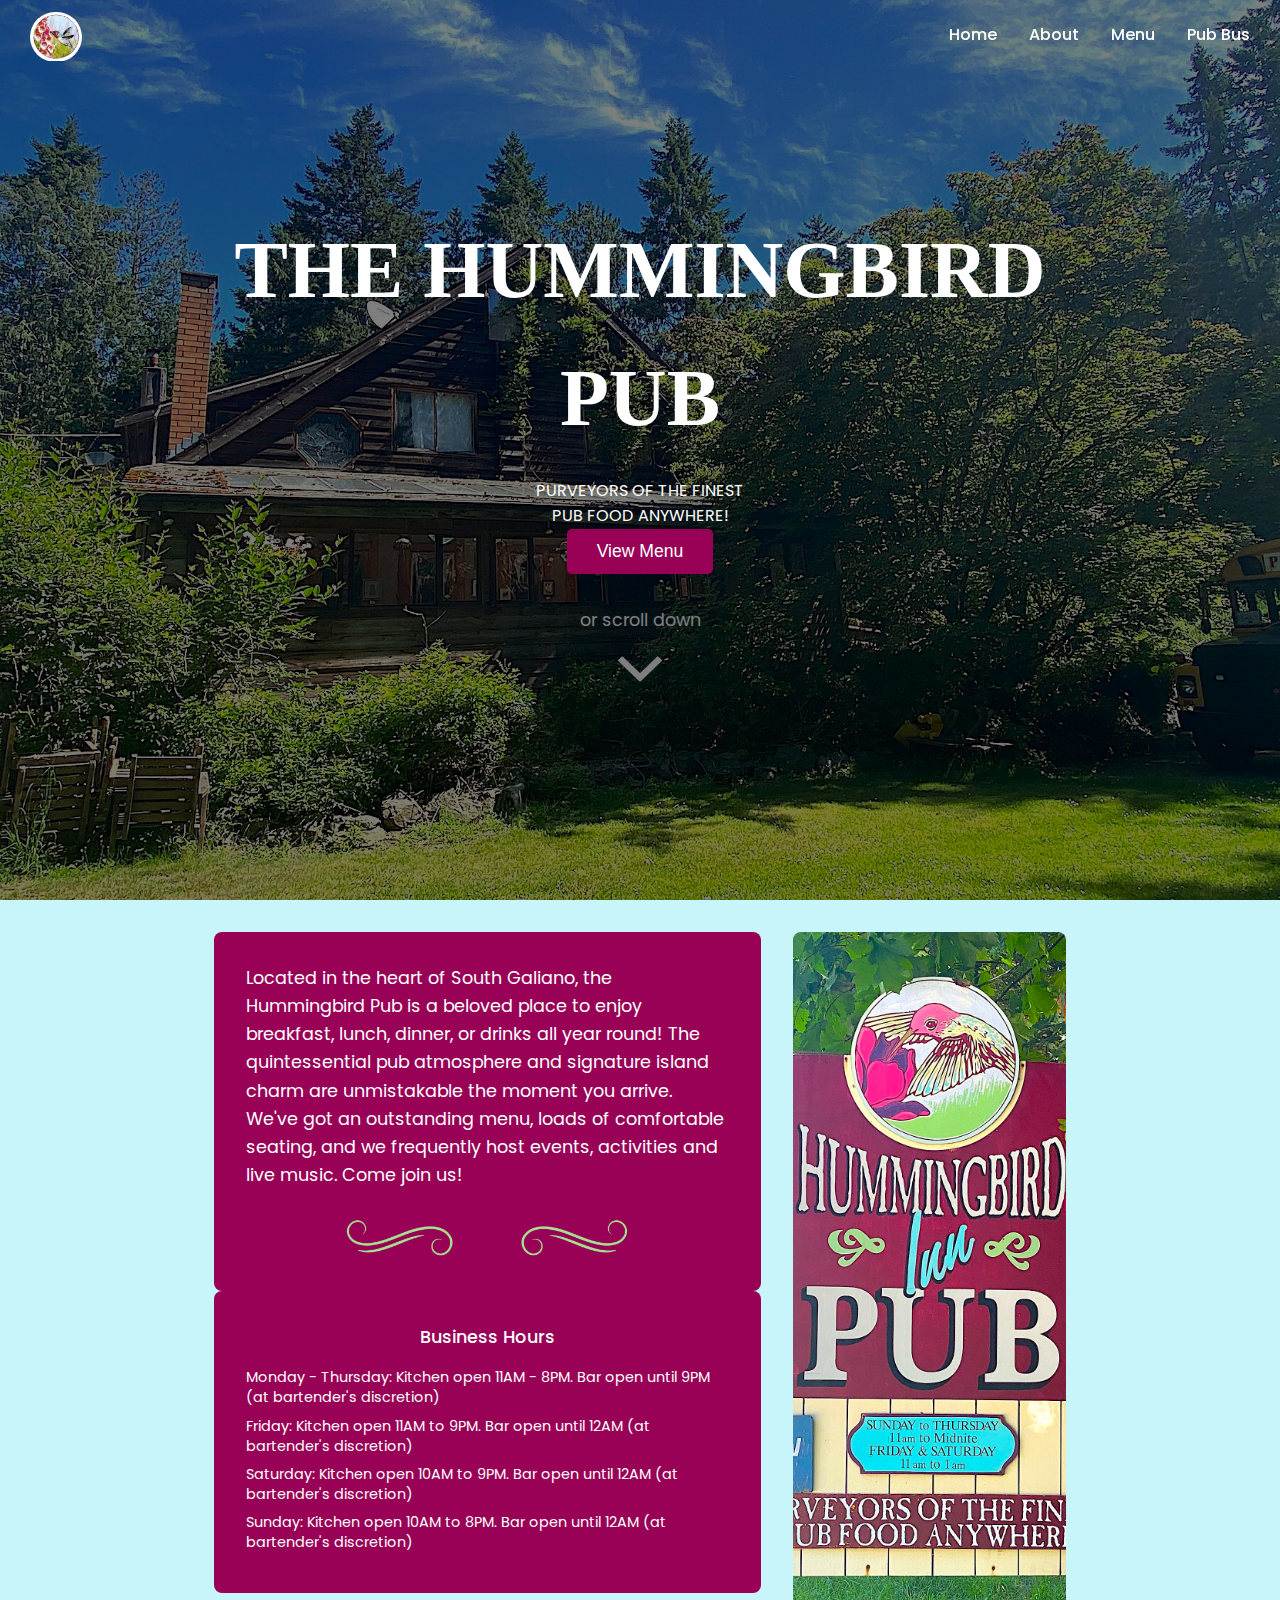
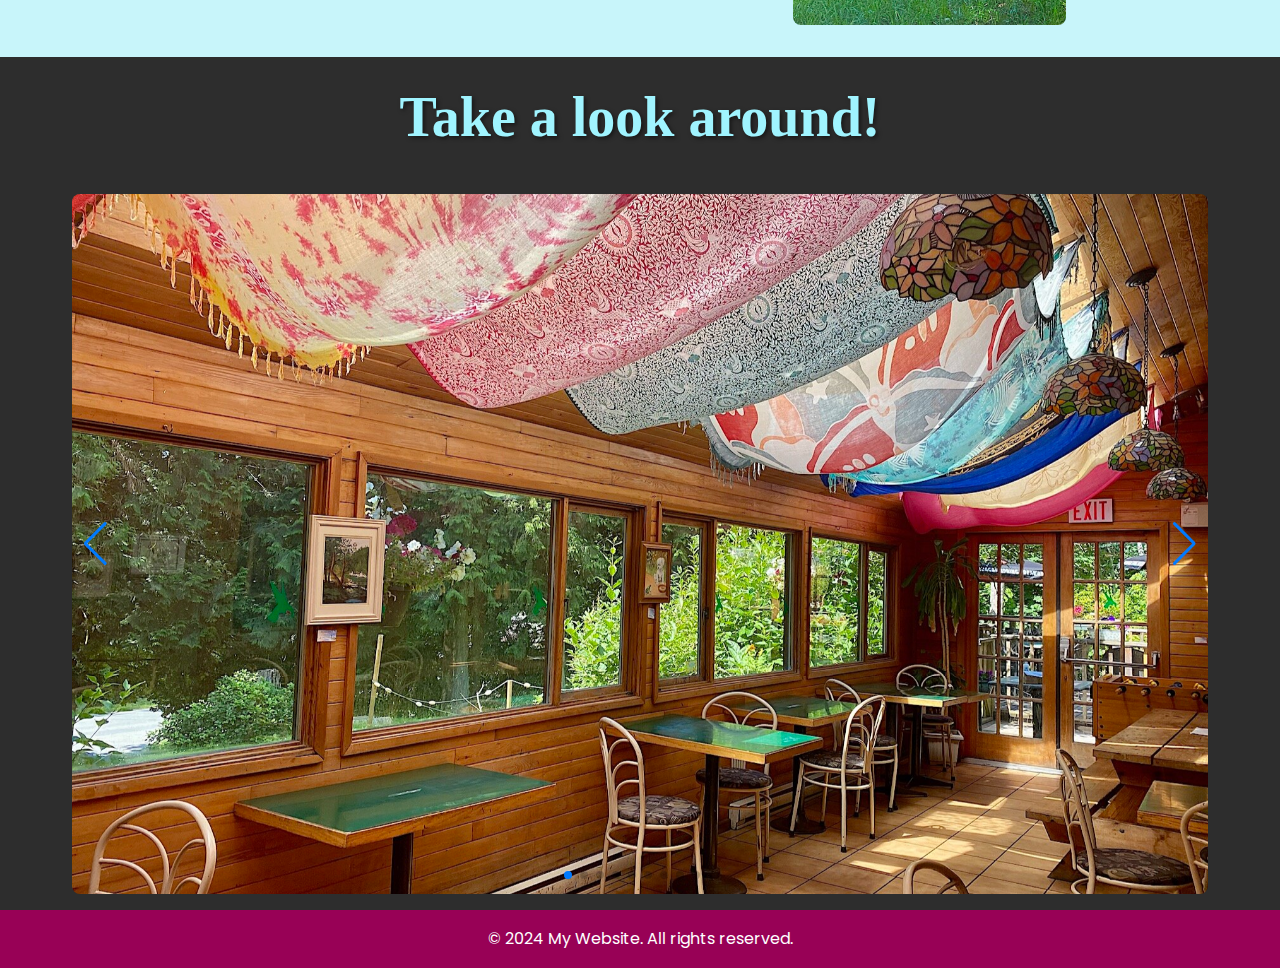
<file: index.html>
<!DOCTYPE html>
<html lang="en">
<head>
    <meta charset="UTF-8">
    <meta name="viewport" content="width=device-width, initial-scale=1.0">
    <meta name="description" content="Your website description">
    <title>My Website</title>
    <link rel="stylesheet" href="styles.css">
    <link rel="preconnect" href="https://fonts.googleapis.com">
    <link rel="preconnect" href="https://fonts.gstatic.com" crossorigin>
    <link href="https://fonts.googleapis.com/css2?family=Alegreya:ital,wght@0,400..900;1,400..900&family=Bangers&family=Bebas+Neue&family=Nunito+Sans:ital,opsz,wght@0,6..12,200..1000;1,6..12,200..1000&family=Poppins:ital,wght@0,100;0,200;0,300;0,400;0,500;0,600;0,700;0,800;0,900;1,100;1,200;1,300;1,400;1,500;1,600;1,700;1,800;1,900&family=Roboto:ital,wght@0,100..900;1,100..900&display=swap" rel="stylesheet">
    <link rel="stylesheet" href="https://cdn.jsdelivr.net/npm/swiper@11/swiper-bundle.min.css" />
</head>
<body>
    <nav class="navbar">
        <div class="nav-container">
            <div class="logo">
                <img src="img/logo.jpg" alt="Hummingbird Pub Logo" class="logo-img">
            </div>
            <ul class="nav-links">
                <li><a href="#home">Home</a></li>
                <li><a href="#about">About</a></li>
                <li><a href="#menu">Menu</a></li>
                <li><a href="#pub-bus">Pub Bus</a></li>
            </ul>
        </div>
    </nav>

    <header class="hero">
        <div class="hero-content">
            <h1>THE HUMMINGBIRD PUB</h1>
            <p>PURVEYORS OF THE FINEST <br> PUB FOOD ANYWHERE!</p>
            <button class="cta-button">View Menu</button>
        </div>
        <div class="scroll-indicator">
            <p>or scroll down</p>
            <img src="img/noun-chevron-down-344375-FFFFFF.png" alt="Scroll down" class="chevron-down">
        </div>
    </header>

    <main>
        <section class="about-section">
            <div class="about-content-wrapper">
                <div class="about-left-column">
                    <div class="about-text-container">
                        <p>Located in the heart of South Galiano, the Hummingbird Pub is a beloved place to enjoy breakfast, lunch, dinner, or drinks all year round! The quintessential pub atmosphere and signature island charm are unmistakable the moment you arrive. We've got an outstanding menu, loads of comfortable seating, and we frequently host events, activities and live music. Come join us!</p>
                        <div class="fleurons">
                            <img src="img/fleuron_left.png" alt="Decorative fleuron left" class="fleuron-left">
                            <img src="img/fleuron_left.png" alt="Decorative fleuron right" class="fleuron-right">
                        </div>
                    </div>
                    <div class="hours-container">
                        <p class="hours">Business Hours</p>
                        <p>Monday - Thursday: Kitchen open 11AM - 8PM. Bar open until 9PM (at bartender's discretion)</p>
                        <p>Friday: Kitchen open 11AM to 9PM. Bar open until 12AM (at bartender's discretion)</p>
                        <p>Saturday: Kitchen open 10AM to 9PM. Bar open until 12AM (at bartender's discretion)</p>
                        <p>Sunday: Kitchen open 10AM to 8PM. Bar open until 12AM (at bartender's discretion)</p>
                    </div>
                </div>
                <div class="about-right-column">
                    <img src="img/keefer_imgs/pub_sign.jpeg" alt="Hummingbird Pub Sign" class="pub-sign">
                </div>
            </div>
        </section>
        <section class="gallery-section">
            <div class="gallery-container">
                <h2>Take a look around!</h2>
                <div class="swiper">
                    <div class="swiper-wrapper">
                        <!-- Slides will go here -->
                        <div class="swiper-slide">
                            <img src="img/keefer_imgs/sun_room.jpeg" alt="sun room">
                        </div>
                        <div class="swiper-slide">
                            <img src="img/keefer_imgs/back_deck_two.jpg" alt="Back deck">
                        </div>
                        <div class="swiper-slide">
                            <img src="img/keefer_imgs/back_deck.jpeg" alt="Back deck">
                        </div>
                        <div class="swiper-slide">
                            <img src="img/keefer_imgs/exterior_and_parking_lot.jpeg" alt="front view">
                        </div>
                        <div class="swiper-slide">
                            <img src="img/keefer_imgs/fireplace.jpeg" alt="fireplace">
                        </div>
                        <div class="swiper-slide">
                            <img src="img/keefer_imgs/pool_room.jpeg" alt="pool room">
                        </div>
                        <div class="swiper-slide">
                            <img src="img/keefer_imgs/fireplace.jpeg" alt="fireplace">
                        </div>
                        <div class="swiper-slide">
                            <img src="img/keefer_imgs/sign.jpeg" alt="sign">
                        </div>
                        <div class="swiper-slide">
                            <img src="img/keefer_imgs/hummingbird_painting.jpeg" alt="hummingbird painting">
                        </div>
                        <div class="swiper-slide">
                            <img src="img/keefer_imgs/sunken_dining_room.jpg" alt="sunken dining room">
                        </div>
                        <!-- Add more slides as needed -->
                    </div>
                    <!-- Add navigation buttons -->
                    <div class="swiper-button-next"></div>
                    <div class="swiper-button-prev"></div>
                    <!-- Add pagination -->
                    <div class="swiper-pagination"></div>
                </div>
            </div>
        </section>
    </main>

    <footer>
        <p>&copy; 2024 My Website. All rights reserved.</p>
    </footer>

    <script src="https://cdn.jsdelivr.net/npm/swiper@11/swiper-bundle.min.js"></script>
    <script src="script.js"></script>
</body>
</html>
</file>
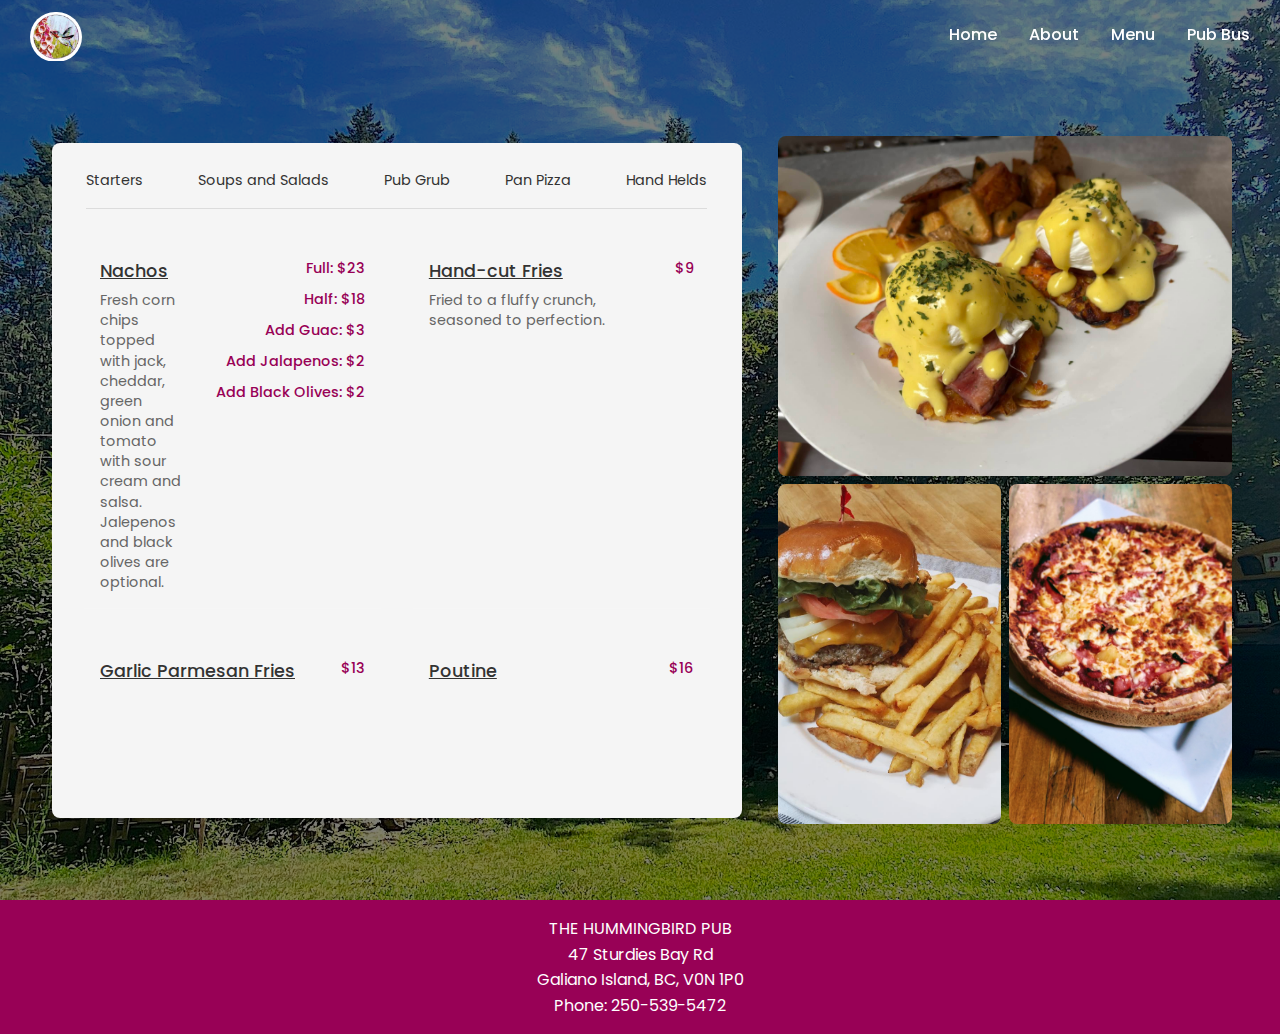
<file: menu.html>
<!DOCTYPE html>
<html lang="en">
<head>
    <meta charset="UTF-8">
    <meta name="viewport" content="width=device-width, initial-scale=1.0">
    <meta name="description" content="Hummingbird Pub Menu - Fresh, local ingredients and classic pub fare">
    <title>Menu - Hummingbird Pub</title>
    <link rel="stylesheet" href="styles.css">
    <link rel="preconnect" href="https://fonts.googleapis.com">
    <link rel="preconnect" href="https://fonts.gstatic.com" crossorigin>
    <link href="https://fonts.googleapis.com/css2?family=Alegreya:ital,wght@0,400..900;1,400..900&family=Bangers&family=Bebas+Neue&family=Nunito+Sans:ital,opsz,wght@0,6..12,200..1000;1,6..12,200..1000&family=Poppins:ital,wght@0,100;0,200;0,300;0,400;0,500;0,600;0,700;0,800;0,900;1,100;1,200;1,300;1,400;1,500;1,600;1,700;1,800;1,900&family=Roboto:ital,wght@0,100..900;1,100..900&family=Satisfy&display=swap" rel="stylesheet">
</head>
<body class="menu-page">
    <nav class="navbar">
        <div class="nav-container">
            <div class="logo">
                <img src="img/logo.jpg" alt="Hummingbird Pub Logo" class="logo-img">
            </div>
            <ul class="nav-links">
                <li><a href="index.html">Home</a></li>
                <li><a href="index.html#about">About</a></li>
                <li><a href="menu.html">Menu</a></li>
                <li><a href="pub_bus.html">Pub Bus</a></li>
            </ul>
        </div>
    </nav>

    <header class="hero">
        <div class="menu-content">
            <div class="menu-container">
                <nav class="menu-nav">
                    <ul class="menu-nav-links">
                        <li><button class="menu-btn">Starters</button></li>
                        <li><button class="menu-btn">Soups and Salads</button></li>
                        <li><button class="menu-btn">Pub Grub</button></li>
                        <li><button class="menu-btn">Pan Pizza</button></li>
                        <li><button class="menu-btn">Hand Helds</button></li>
                    </ul>
                </nav>
                <div class="menu-sections">
                    <div class="menu-section active" id="starters">
                        <div class="menu-item">
                            <div class="item-info">
                                <p class="item-name">Nachos</p>
                                <p class="item-description">Fresh corn chips topped with jack, cheddar, green onion and tomato with sour cream and salsa. <br> Jalepenos and black olives are optional.</p>
                            </div>
                            <div class="price-container">
                                <p class="item-price">Full: $23</p>
                                <p class="item-price">Half: $18</p>
                                <p class="item-price">Add Guac: $3</p>
                                <p class="item-price">Add Jalapenos: $2</p>
                                <p class="item-price">Add Black Olives: $2</p>
                            </div>
                        </div>
                        <div class="menu-item">
                            <div class="item-info">
                                <p class="item-name">Hand-cut Fries</p>
                                <p class="item-description">Fried to a fluffy crunch, seasoned to perfection.</p>
                            </div>
                            <p class="item-price">$9</p>
                        </div>
                        <div class="menu-item">
                            <div class="item-info">
                                <p class="item-name">Garlic Parmesan Fries</p>
                                <p class="item-description">Our fries tossed in Parmesan cheese and topped with garlic aoli.</p>
                            </div>
                            <p class="item-price">$13</p>
                        </div>
                        <div class="menu-item">
                            <div class="item-info">
                                <p class="item-name">Poutine</p>
                                <p class="item-description">Perfect fries with house gravy and cheese curds.</p>
                            </div>
                            <p class="item-price">$16</p>
                        </div>
                        <div class="menu-item">
                            <div class="item-info">
                                <p class="item-name">Sweet Potato Fries</p>
                                <p class="item-description">Savoury sweet potato fries with chipotle mayo.</p>
                            </div>
                            <p class="item-price">$10</p>
                        </div>
                        <div class="menu-item">
                            <div class="item-info">
                                <p class="item-name">Onion Rings</p>
                                <p class="item-description">Extra crispy battered and fried onion rings.</p>
                            </div>
                            <div class="price-container">
                                <p class="item-price">$12</p>
                            </div>
                        </div>
                        <div class="menu-item">
                            <div class="item-info">
                                <p class="item-name">Calamari</p>
                                <p class="item-description">Crispy fried calamari, tzatziki sauce.</p>
                            </div>
                            <p class="item-price">$19</p>
                        </div>
                        <div class="menu-item">
                            <div class="item-info">
                                <p class="item-name">Chicken Strips</p>
                                <p class="item-description">6 strips with your choice of sauce, OR 4 strips and fries.</p>
                                <p class="item-description">Sauces: Plum, Ranch or Honey Mustard.</p>
                            </div>
                            <p class="item-price">$18</p>
                        </div>
                        <div class="menu-item">
                            <div class="item-info">
                                <p class="item-name">Roaster Wings</p>
                                <p class="item-description">Light breading and tossed in your choice of seasoning.</p>
                                <p class="item-description">Your choice of: Salt & Pepper, Hot, Honey Garlic, Teriyaki, or BBQ.</p>
                                
                            </div>
                            <p class="item-price">$20</p>
                        </div>
                        <div class="menu-item">
                            <div class="item-info">
                                <p class="item-name">Tiger Prawns</p>
                                <p class="item-description">Prawns pan seared in your choice of sauce served with a garlic toasted ciabatta bun. Choose from:</p>
                                <p class="item-description">• Angry Prawns - Garlic butter with lime juice, chopped jalapenos, and tequila</p>
                                <p class="item-description">• Hot Prawns – Hot sauce and garlic butter</p>
                                <p class="item-description">• Garlic Prawns – Classic garlic butter</p>
                            </div>
                            <p class="item-price">$22</p>
                        </div>
                    </div>
                    <div class="menu-section" id="soups-and-salads">
                        <div class="menu-item">
                            <div class="item-info">
                                <p class="item-name">Daily Soup</p>
                                <p class="item-description">Please ask your server about today's fresh pot.</p>
                            </div>
                            <div class="price-container">
                                <p class="item-price">Cup: $7</p>
                                <p class="item-price">Bowl: $11</p>
                            </div>
                        </div>
                        <div class="menu-item">
                            <div class="item-info">
                                <p class="item-name">House Salad</p>
                                <p class="item-description">Mixed greens topped with shredded beets, carrots, dried cranberries, goat cheese and sunflower seeds.</p>
                                <p class="item-description">Your choice of: House Oil & Vinegar, Ranch, Blue Cheese.</p>
                            </div>
                            <div class="price-container">
                                <p class="item-price">Small: $12</p>
                                <p class="item-price">Large: $17</p>
                            </div>
                        </div>
                        <div class="menu-item">
                            <div class="item-info">
                                <p class="item-name">Salish Chowder</p>
                                <p class="item-description">A New England-style stable to warm you up featuring cod, scallops, and clams.</p>
                            </div>
                            <div class="price-container">
                                <p class="item-price">Cup: $9</p>
                                <p class="item-price">Bowl: $15</p>
                            </div>
                        </div>
                        <div class="menu-item">
                            <div class="item-info">
                                <p class="item-name">Caesar Salad</p>
                                <p class="item-description">Fresh romaine and asiago cheese tossed in Caesar dressing with homemade croutons.</p>
                            </div>
                            <div class="price-container">
                                <p class="item-price">Small: $15</p>
                                <p class="item-price">Large: $19</p>
                                <p class="item-price">Add Chicken $6</p>
                                <p class="item-price">Add Bacon: $3</p>
                                <p class="item-price">Add Prawns: $6</p>
                            </div>
                        </div>
                    </div>
                    <div class="menu-section" id="pub-grub">
                        <div class="menu-item">
                            <div class="item-info">
                                <p class="item-name">Fish & Chips</p>
                                <p class="item-description">Your choice of Deep-fried fish in our homemade beer-battered or Grilled, accompanied by <br> fries or a green salad. Served with tartar and garnish coleslaw.</p>
                            </div>
                            <div class="price-container">
                                <p class="item-price">Cod 1 Piece: $20</p>
                                <p class="item-price">Cod 2 Piece: $24</p>
                            </div>
                        </div>
                        <div class="menu-item">
                            <div class="item-info">
                                <p class="item-name">Kid's Favourites</p>
                                <p class="item-description">• Personal Cheese Pizza</p>
                                <p class="item-description">• Cheeseburger & Fries</p>
                                <p class="item-description">• Grilled Cheese or Ham & Cheese</p>
                                <p class="item-description">• 3 Chicken Strips with Fries</p>
                            </div>
                            <div class="price-container">
                                <p class="item-price">$10</p>
                        
                            </div>
                        </div>
                    </div>
                    <div class="menu-section" id="pan-pizza">
                        <p>House dough spread 16″ wide with tangy tomato sauce and your favourite toppings!</p>
                        <div class="menu-item">
                            <div class="item-info">
                                <p class="item-name">Meat Lovers</p>
                                <p class="item-description">Medium thickness bread crust with layers of pepperoni, bacon, ham and ground beef. Mozzarella aplenty.</p>
                            </div>
                            <div class="price-container">
                                <p class="item-price">$32</p>
                            </div>
                        </div>
                        <div class="menu-item">
                            <div class="item-info">
                                <p class="item-name">Hawaiian</p>
                                <p class="item-description">Honey-ham, pineapple chunks and melty mozzarella.</p>
                            </div>
                            <div class="price-container">
                                <p class="item-price">Small: $32</p>
                                
                            </div>
                        </div>
                        <div class="menu-item">
                            <div class="item-info">
                                <p class="item-name">Vegetarian</p>
                                <p class="item-description">Crisped dough with layers of mushroom, spinach, tomato, onion, layered with mozzarella.</p>
                            </div>
                            <div class="price-container">
                                <p class="item-price">$32</p>
                                
                            </div>
                        </div>
                        <div class="menu-item">
                            <div class="item-info">
                                <p class="item-name">BBQ Chicken</p>
                                <p class="item-description">BBQ sauce, caramelized onions, mushrooms, and chicken on a bed of mozzarella.</p>
                            </div>
                            <div class="price-container">
                                <p class="item-price">$32</p> 
                            </div>
                        </div>
                    </div>
                    <div class="menu-section" id="hand-helds">
                        <p>Served with a side of hand cut fries or house salad. Dressings: House, Ranch, Blue Cheese, Oil & Vinegar. Substitutes: Caesar Salads $3, Yam Fries $3, Poutine $4, Gluten-free Bun $2, Lettuce Bun $0.</p>
                        <div class="menu-item">
                            <div class="item-info">
                                <p class="item-name">Beef Dip</p>
                                <p class="item-description">Thin-sliced roast beef on a brioche bun with side au jus and horse radish mayo.</p>
                            </div>
                            <div class="price-container">
                                <p class="item-price">$22</p>
                            </div>
                        </div>
                        <div class="menu-item">
                            <div class="item-info">
                                <p class="item-name">Hummingbird BLT</p>
                                <p class="item-description">Bacon, lettuce, tomato with onion, cheese, & guacamole.</p>
                            </div>
                            <div class="price-container">
                                <p class="item-price">$22</p>
                            </div>
                        </div>
                        <div class="menu-item">
                            <div class="item-info">
                                <p class="item-name">Chicken Club</p>
                                <p class="item-description">Oven roasted chicken breast, crispy bacon lettuce, tomato, cheddar cheese, mayo & garlic toasted ciabatta.</p>
                            </div>
                            <div class="price-container">
                                <p class="item-price">$23</p>
                            </div>
                        </div>
                        <div class="menu-item">
                            <div class="item-info">
                                <p class="item-name">Pulled Pork Sandwich</p>
                                <p class="item-description">Slow cooked pulled pork, lettuce, creamy cole slaw, chipotle mayo, garlic toasted brioche bun.</p>
                            </div>
                            <div class="price-container">
                                <p class="item-price">$23</p>
                            </div>
                        </div>
                        <div class="menu-item">
                            <div class="item-info">
                                <p class="item-name">Falafel Wrap</p>
                                <p class="item-description">Whole wheat tortilla, falafel, guacamole, beets, tzatziki, lettuce, tomato & red onion.</p>
                            </div>
                            <div class="price-container">
                                <p class="item-price">$21</p>
                            </div>
                        </div>
                        <div class="menu-item">
                            <div class="item-info">
                                <p class="item-name">Starvin' Marvin</p>
                                <p class="item-description">Roast beef, caramelized onions, and mushrooms, topped with house-made gravy on Texas bread.</p>
                            </div>
                            <div class="price-container">
                                <p class="item-price">$22</p>
                            </div>
                        </div>
                        <div class="menu-item">
                            <div class="item-info">
                                <p class="item-name">Classic Burger</p>
                                <p class="item-description">A juicy all-beef burger classic with lettuce, tomato, onion & pickles.</p>
                            </div>
                            <div class="price-container">
                                <p class="item-price">$19</p>
                            </div>
                        </div>
                        <div class="menu-item">
                            <div class="item-info">
                                <p class="item-name">Galiano Burger</p>
                                <p class="item-description">Our Famous all-beef patty with cheese, bacon, sautéed mushrooms & onions.</p>
                            </div>
                            <div class="price-container">
                                <p class="item-price">$22</p>
                            </div>
                        </div>
                        <div class="menu-item">
                            <div class="item-info">
                                <p class="item-name">Veggie Burger</p>
                                <p class="item-description">Mushroom patty grilled to perfection. Topped with spinach, mushroom & onions.</p>
                            </div>
                            <div class="price-container">
                                <p class="item-price">$22</p>
                            </div>
                        </div>
                        <div class="menu-item">
                            <div class="item-info">
                                <p class="item-name">Crispy Chicken Burger</p>
                                <p class="item-description">Breaded chicken breast strips with cheese, bacon, lettuce & tomato.</p>
                            </div>
                            <div class="price-container">
                                <p class="item-price">$22</p>
                            </div>
                        </div>
                        <div class="menu-item">
                            <div class="item-info">
                                <p class="item-name">Cajun Cod Burger</p>
                                <p class="item-description">Pan-seared 4oz halibut filet with unbeatable seasoning, lettuce & tartar spread.</p>
                            </div>
                            <div class="price-container">
                                <p class="item-price">$30</p>
                            </div>
                        </div>
                        <div class="menu-item">
                            <div class="item-info">
                                <p class="item-name">Mozza Mushroom Burger</p>
                                <p class="item-description">All-beef patty with fresh sauteed mushrooms, served on a ciabatta bun.</p>
                            </div>
                            <div class="price-container">
                                <p class="item-price">$22</p>
                            </div>
                        </div>
                    </div>
                </div>
            </div>
        </div>
        <div class="menu-grid-container">
            <div class="grid-wrapper">
                <div class="menu-grid active">
                    <div class="grid-item large">
                        <img src="img/fb_imgs/eggs_benny.jpg" alt="Menu item 1">
                    </div>
                    <div class="grid-item">
                        <img src="img/fb_imgs/burger_and_fries_3.jpg" alt="Menu item 2">
                    </div>
                    <div class="grid-item">
                        <img src="img/fb_imgs/hawaiian_pizza.jpg" alt="Menu item 4">
                    </div>
                </div>
                <div class="menu-grid">
                    <div class="grid-item">
                        <img src="img/fb_imgs/carrot_cake.jpg" alt="Menu item 3">
                    </div>
                    <div class="grid-item large">
                        <img src="img/fb_imgs/bfast_sandwich.jpg" alt="Menu item 6">
                    </div>
                    <div class="grid-item">
                        <img src="img/fb_imgs/chicken_and_fries.jpg" alt="Menu item 5">
                    </div>
                </div>
            </div>
        </div>
    </header>
    <footer>
        <p>THE HUMMINGBIRD PUB</p>
        <p>47 Sturdies Bay Rd</p>
        <p>Galiano Island, BC, V0N 1P0</p>
        <p>Phone: 250-539-5472</p>
    </footer>

    <script src="script.js"></script>
</body>
</html>
</file>
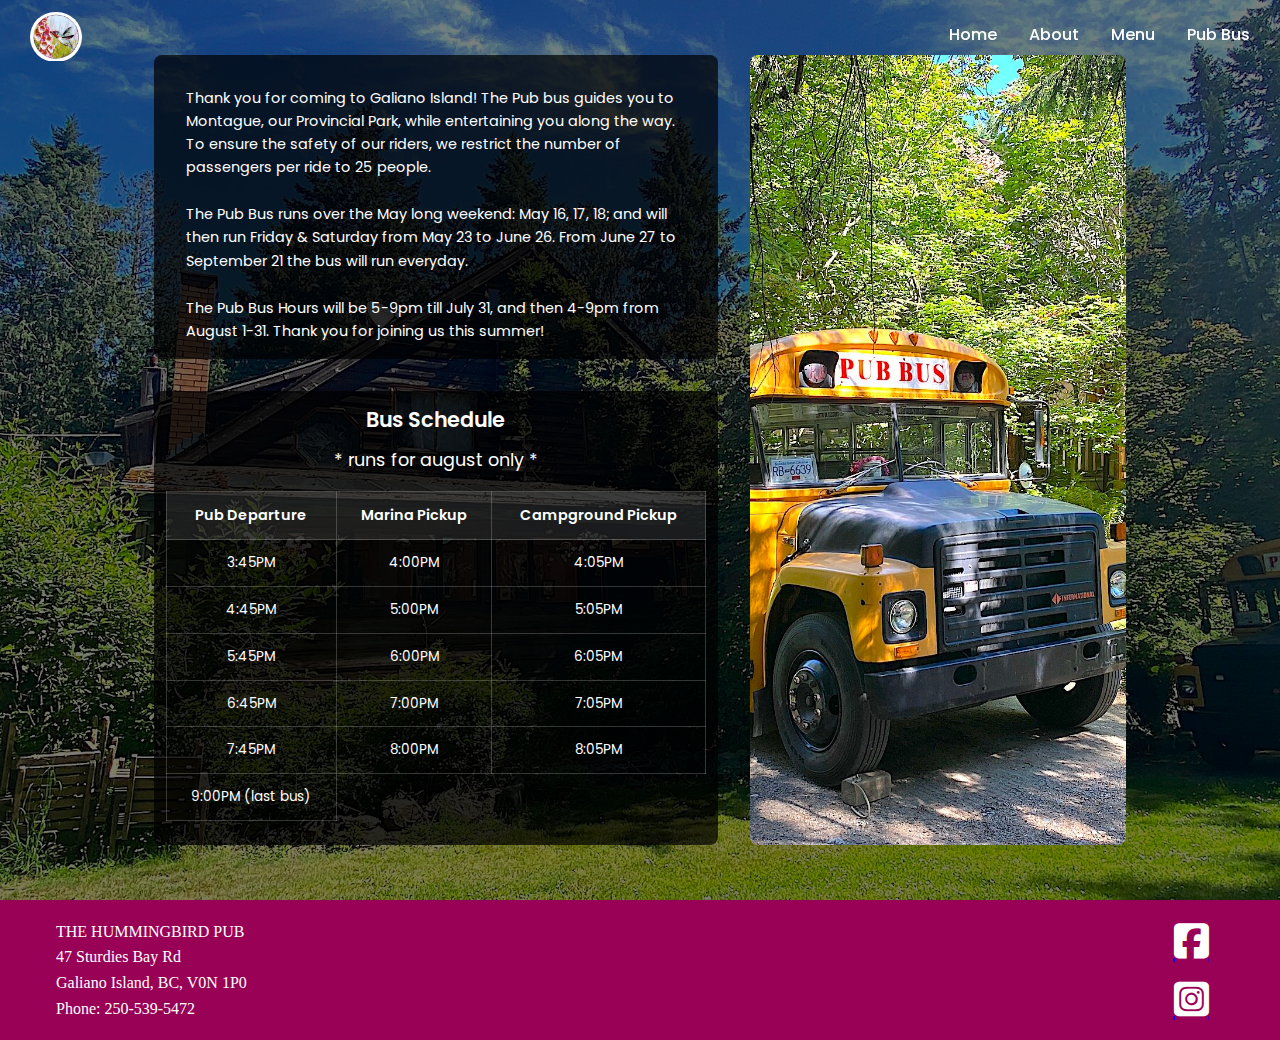
<file: pub_bus.html>
<!DOCTYPE html>
<html lang="en">
<head>
    <meta charset="UTF-8">
    <meta name="viewport" content="width=device-width, initial-scale=1.0">
    <meta name="description" content="Hummingbird Pub Bus - Your safe ride home on Galiano Island">
    <title>Pub Bus - Hummingbird Pub</title>
    <link rel="stylesheet" href="styles.css">
    <link rel="preconnect" href="https://fonts.googleapis.com">
    <link rel="preconnect" href="https://fonts.gstatic.com" crossorigin>
    <link href="https://fonts.googleapis.com/css2?family=Alegreya:ital,wght@0,400..900;1,400..900&family=Bangers&family=Bebas+Neue&family=Nunito+Sans:ital,opsz,wght@0,6..12,200..1000;1,6..12,200..1000&family=Poppins:ital,wght@0,100;0,200;0,300;0,400;0,500;0,600;0,700;0,800;0,900;1,100;1,200;1,300;1,400;1,500;1,600;1,700;1,800;1,900&family=Roboto:ital,wght@0,100..900;1,100..900&family=Satisfy&display=swap" rel="stylesheet">
    <link
        rel="stylesheet"
        href="https://cdnjs.cloudflare.com/ajax/libs/font-awesome/6.5.0/css/all.min.css"
        integrity="sha512-...your-integrity-hash..."
        crossorigin="anonymous"
        referrerpolicy="no-referrer"
    />
</head>
<body class="pub-bus-page">
    <nav class="navbar">
        <div class="nav-container">
            <div class="logo">
                <img src="img/logo.jpg" alt="Hummingbird Pub Logo" class="logo-img">
            </div>
            <ul class="nav-links">
                <li><a href="index.html">Home</a></li>
                <li><a href="index.html#about">About</a></li>
                <li><a href="menu.html">Menu</a></li>
                <li><a href="pub_bus.html">Pub Bus</a></li>
            </ul>
        </div>
    </nav>

    <header class="hero">
        <div class="bus-about-content-wrapper">
            <div class="bus-about-left-column">
                <div class="bus-about-text-container">
                    <p>Thank you for coming to Galiano Island! The Pub bus guides you to Montague, our Provincial Park, while entertaining you along the way. To ensure the safety of our riders, we restrict the number of passengers per ride to 25 people.</p>
                    <p>The Pub Bus runs over the May long weekend: May 16, 17, 18; and will then run Friday & Saturday from May 23 to June 26. From June 27 to September 21 the bus will run everyday.</p>
                    <p>The Pub Bus Hours will be 5-9pm till July 31, and then 4-9pm from August 1-31. Thank you for joining us this summer!</p>
                </div>
                <div class="bus-schedule-container">
                    <p class="schedule-title">Bus Schedule</p>
                    <p>* runs for august only *</p>
                    <table class="schedule-table">
                        <thead>
                            <tr>
                                <th>Pub Departure</th>
                                <th>Marina Pickup</th>
                                <th>Campground Pickup</th>
                            </tr>
                        </thead>
                        <tbody>
                            <tr>
                                <td>3:45PM</td>
                                <td>4:00PM</td>
                                <td>4:05PM</td>
                            </tr>
                            <tr>
                                <td>4:45PM</td>
                                <td>5:00PM</td>
                                <td>5:05PM</td>
                            </tr>
                            <tr>
                                <td>5:45PM</td>
                                <td>6:00PM</td>
                                <td>6:05PM</td>
                            </tr>
                            <tr>
                                <td>6:45PM</td>
                                <td>7:00PM</td>
                                <td>7:05PM</td>
                            </tr>
                            <tr>
                                <td>7:45PM</td>
                                <td>8:00PM</td>
                                <td>8:05PM</td>
                            </tr>
                            <tr>
                                <td>9:00PM (last bus)</td>
                                
                                
                            </tr>
                        </tbody>
                    </table>
                </div>
            </div>
            <div class="bus-about-right-column">
                <img src="img/keefer_imgs/pub_bus_1.jpeg" alt="Pub Bus Image" class="pub-bus">
            </div>
        </div>
    </header>
    <footer>
        <div class="footer-content">
            <div class="footer-text">
                <p>THE HUMMINGBIRD PUB</p>
                <p>47 Sturdies Bay Rd</p>
                <p>Galiano Island, BC, V0N 1P0</p>
                <p>Phone: 250-539-5472</p>
            </div>
            <div class="social-icons">
                <a href="https://www.facebook.com/HummingbirdPub/"><i class="fa-brands fa-square-facebook"></i></a>
                <a href="https://www.instagram.com/hummingbirdpub/"><i class="fa-brands fa-square-instagram"></i></a>
            </div>
        </div>
    </footer>

    <script src="script.js"></script>
</body>
</html>
</file>
<file: styles.css>
/* Reset default styles */
* {
    margin: 0;
    padding: 0;
    box-sizing: border-box;
}

html, body {
    overflow-x: hidden;
    margin: 0;
    padding: 0;
    min-height: 100%;
    overscroll-behavior: none;
    scroll-behavior: smooth;
    background-color: #f8f9fa;
}

body {
    font-family: 'Poppins', sans-serif;
    line-height: 1.6;
    position: relative;
    background-color: #f8f9fa;
}

.im-fell-double-pica-regular {
    font-family: "IM Fell Double Pica", serif;
    font-weight: 400;
    font-style: normal;
}

.im-fell-double-pica-regular-italic {
    font-family: "IM Fell Double Pica", serif;
    font-weight: 400;
    font-style: italic;
}

.poppins-thin {
    font-family: "Poppins", sans-serif;
    font-weight: 100;
    font-style: normal;
}

.poppins-extralight {
    font-family: "Poppins", sans-serif;
    font-weight: 200;
    font-style: normal;
}

.poppins-light {
    font-family: "Poppins", sans-serif;
    font-weight: 300;
    font-style: normal;
}

.poppins-regular {
    font-family: "Poppins", sans-serif;
    font-weight: 400;
    font-style: normal;
}

.poppins-medium {
    font-family: "Poppins", sans-serif;
    font-weight: 500;
    font-style: normal;
}

.poppins-semibold {
    font-family: "Poppins", sans-serif;
    font-weight: 600;
    font-style: normal;
}

.poppins-bold {
    font-family: "Poppins", sans-serif;
    font-weight: 700;
    font-style: normal;
}

.poppins-extrabold {
    font-family: "Poppins", sans-serif;
    font-weight: 800;
    font-style: normal;
}

.poppins-black {
    font-family: "Poppins", sans-serif;
    font-weight: 900;
    font-style: normal;
}

.poppins-thin-italic {
    font-family: "Poppins", sans-serif;
    font-weight: 100;
    font-style: italic;
}

.poppins-extralight-italic {
    font-family: "Poppins", sans-serif;
    font-weight: 200;
    font-style: italic;
}

.poppins-light-italic {
    font-family: "Poppins", sans-serif;
    font-weight: 300;
    font-style: italic;
}

.poppins-regular-italic {
    font-family: "Poppins", sans-serif;
    font-weight: 400;
    font-style: italic;
}

.poppins-medium-italic {
    font-family: "Poppins", sans-serif;
    font-weight: 500;
    font-style: italic;
}

.poppins-semibold-italic {
    font-family: "Poppins", sans-serif;
    font-weight: 600;
    font-style: italic;
}

.poppins-bold-italic {
    font-family: "Poppins", sans-serif;
    font-weight: 700;
    font-style: italic;
}

.poppins-extrabold-italic {
    font-family: "Poppins", sans-serif;
    font-weight: 800;
    font-style: italic;
}

.poppins-black-italic {
    font-family: "Poppins", sans-serif;
    font-weight: 900;
    font-style: italic;
}

.satisfy-regular {
    font-family: "Satisfy", cursive;
    font-weight: 400;
    font-style: normal;
}

/* Navigation Bar Styles */
.navbar {
    position: fixed;
    top: 0;
    left: 0;
    width: 100%;
    height: 70px;
    z-index: 1000;
    transition: background-color 0.3s ease;
}

.navbar-scrolled {
    background-color: rgba(0, 0, 0, 0.5);
    backdrop-filter: blur(5px);
}

.nav-container {
    max-width: 1700px;
    margin: 0 auto;
    padding: 0 30px;
    height: 100%;
    display: flex;
    justify-content: space-between;
    align-items: center;
}

.logo {
    height: 100%;
    display: flex;
    align-items: center;
    margin-top: 3px;
}

.logo-img {
    height: 50px;
    width: auto;
    object-fit: contain;
    border-radius: 150px;
}

.nav-links {
    display: flex;
    list-style: none;
    gap: 2rem;
}

.nav-links a {
    text-decoration: none;
    color: white; /* Changed to white for better contrast */
    font-weight: 500;
    transition: color 0.3s ease;
}

.nav-links a:hover {
    color: #FFD1DC; /* Light pink hover color */
}

/* Hero Section Styles */
.hero {
    height: 100vh;
    background-image: url('img/keefer_imgs/exterior_side_view.jpg');
    background-size: cover;
    background-position: center;
    background-repeat: no-repeat;
    display: flex;
    flex-direction: column;
    align-items: center;
    justify-content: center;
    text-align: center;
    padding: 2rem;
    position: relative;
    margin: 0;
    top: 0;
}

/* Add specific style for menu page hero */
body.menu-page .hero {
    flex-direction: row;
    justify-content: center;
    align-items: center;
}

body.menu-page .hero-content {
    margin-top: 0;
}

.hero::before {
    content: '';
    position: absolute;
    top: 0;
    left: 0;
    right: 0;
    bottom: 0;
    background: rgba(0, 0, 0, 0.5); /* Dark overlay for better text readability */
    z-index: 1;
}

.hero-content {
    max-width: 1000px;
    padding: 0 20px;
    position: relative;
    z-index: 2;
    color: white;
    margin: 0 auto;
    margin-top: 0;
}

.menu-content {
    width: 60%;
    padding: 0 20px;
    position: relative;
    z-index: 2;
    color: white;
    height: 75vh;
    display: flex;
    align-items: center;
    margin-top: 60px;
}

.menu-container {
    width: 100%;
    height: 100%;
    background-color: #f5f5f5;
    border-radius: 8px;
    padding-top: 1.5rem;
    overflow-y: auto;
    scrollbar-width: none;  /* Firefox */
    -ms-overflow-style: none;  /* IE and Edge */
}

.menu-container::-webkit-scrollbar {
    display: none;  /* Chrome, Safari, Opera */
}

.hero h1 {
    font-family: "IM Fell Double Pica", serif;
    font-size: 5rem;
    margin-bottom: 1rem;
    color: white;
    text-align: center;
    position: relative;
    z-index: 2;
}

.hero-p {
    font-size: 1.8rem;
    font-family:  "IM Fell Double Pica", serif;
    color: white;
    margin-bottom: 2rem;
}

.hero h2 {
    font-family: "IM Fell Double Pica", serif;
    font-size: 3.5rem;
    margin-bottom: 1rem;
    color: white;
    text-align: center;
    position: relative;
    z-index: 2;
}

.cta-button {
    padding: 12px 30px;
    font-size: 1.1rem;
    background-color: #980156;
    color: white;
    border: none;
    border-radius: 5px;
    cursor: pointer;
    transition: background-color 0.3s ease;
}

.cta-button:hover {
    background-color: #7a0144; /* Darker shade for hover state */
}

.about-section {
    position: relative;
    width: 100%;
    padding: 0 2rem;
    background-color: rgb(200, 245, 250);
    scroll-margin-top: 70px;
}

.about-content-wrapper {
    display: grid;
    grid-template-columns: 2fr 1fr;
    grid-template-rows: auto auto;
    gap: 2rem;
    padding: 2rem 0;
    width: 70%;
    margin: 0 auto;
    height: auto;
    min-height: 600px;
}

.about-text-container {
    background-color: #980156;
    color: white;
    padding: 2rem;
    padding-bottom: 1rem;
    border-radius: 8px;
    display: block;
    min-height: 300px;
    grid-row: 1;
}

.hours-container {
    background-color: #980156;
    color: white;
    padding: 2rem;
    border-radius: 8px;
    text-align: left;
    min-height: 300px;
    grid-row: 2;
}

.about-right-column {
    align-items: center;
    grid-column: 2;
    grid-row: 1 / span 2;
    display: flex;
    justify-content: center;
    align-items: center;
    height: 100%;
    width: 100%;
    min-height: 600px;
}

.hours {
    font-size: 1.1rem;
    font-weight: 500;
    margin: 0 0 1rem 0;
    text-align: center;
}

.hours-container p:not(.hours) {
    margin: 0.5rem 0;
    font-size: 0.9rem;
    line-height: 1.4;
    text-align: left;
}

.about-text-container p {
    font-size: 1.1rem;
    line-height: 1.6;
    margin: 0;
}

.fleurons {
    display: flex;
    justify-content: center;
    margin-top: 1rem;
    
}

.fleuron-left {
    width: 170px;
    height: 70px;
    object-fit: cover;
}

.fleuron-right {
    width: 170px;
    height: 70px;
    object-fit: cover;
    transform: scaleX(-1);
}

.pub-sign {
    width: 100%;
    height: 100%;
    min-height: 600px;
    object-fit: cover;
    border-radius: 8px;
}

.scroll-indicator {
    display: flex;
    flex-direction: column;
    align-items: center;
    gap: 10px;
    margin-top: 2rem;
}

.scroll-indicator p {
    color: white;
    font-family: 'Poppins', sans-serif;
    font-size: 1.1rem;
    margin: 0;
}

.chevron-down {
    width: 50px;
    height: auto;
    filter: brightness(0) invert(1); /* Makes the icon white */
}

.gallery-section {
    padding: 1rem 0;
    background-color: rgba(0, 0, 0, 0.819);
}

.gallery-container {
    max-width: 1200px;
    margin: 0 auto;
    padding: 0 2rem;
}

.gallery-container h2 {
    text-align: center;
    margin-bottom: 2rem;
    font-family: 'Satisfy', cursive;
    font-size: 3.5rem;
    color: rgb(160, 244, 255);
    text-shadow: 2px 2px 4px rgba(0, 0, 0, 0.5);
}

.swiper {
    width: 100%;
    height: 700px;
    border-radius: 8px;
    overflow: hidden;
}

.swiper-slide {
    width: 100%;
    height: 100%;
}

.swiper-slide img {
    width: 100%;
    height: 100%;
    object-fit: cover;
}

.swiper-button-next,
.swiper-button-prev {
    color: #ffffff;
}

.swiper-pagination-bullet-active {
    background: #980156;
} 

footer {
    background-color: #980156;
    color: white;
    padding: 1rem 0;
    text-align: center;
}

.footer-content {
    display: flex;
    justify-content: space-between;
    align-items: center;
    max-width: 1200px;
    margin: 0 auto;
    padding: 0 1rem;
}

.footer-text {
    text-align: left;
}

.footer-text p {
    font-family: 'IM Fell Double Pica', serif;
    margin: 0;
    padding: 0;
}

.social-icons {
    display: flex;
    flex-direction: column;
    gap: 0.5rem;
    align-items: center;
    margin-left: auto;
    padding-right: 0.5rem;
    height: 100%;
    justify-content: center;
}

.social-icons i {
    font-size: 2.5rem;
    color: white;
    width: 50px;
    height: 50px;
    display: flex;
    align-items: center;
    justify-content: center;
}

.menu-grid-container {
    width: 40%;
    height: 80vh;
    padding: 1rem;
    position: relative;
    z-index: 2;
    margin-top: 60px;
}

.grid-wrapper {
    position: relative;
    width: 100%;
    height: 100%;
}

.menu-grid {
    position: absolute;
    top: 0;
    left: 0;
    width: 100%;
    height: 100%;
    opacity: 0;
    transition: opacity 1s ease;
    pointer-events: none;
    display: grid;
    grid-template-columns: repeat(2, 1fr);
    grid-auto-rows: minmax(100px, 1fr);
    gap: 0.5rem;
    grid-auto-flow: dense;
}

.menu-grid.active {
    opacity: 1;
    pointer-events: auto;
}

.grid-item {
    position: relative;
    overflow: hidden;
    border-radius: 8px;
    grid-row: span 1.2;
}

.grid-item.large {
    grid-column: span 2;
    grid-row: span 1.5;
}

.grid-item img {
    width: 100%;
    height: 100%;
    object-fit: cover;
}

.menu-nav {
    margin-bottom: 2rem;
    border-bottom: 1px solid rgba(0, 0, 0, 0.1);
    padding-bottom: 1rem;
    width: 90%;
    margin-left: auto;
    margin-right: auto;
    display: flex;
}

.menu-nav-links {
    display: flex;
    justify-content: space-between;
    list-style: none;
    padding: 0;
    margin: 0;
    width: 100%;
}

.menu-btn {
    background: none;
    border: none;
    color: #333;
    font-family: 'Poppins', sans-serif;
    font-size: 1rem;
    cursor: pointer;
    padding: 0;
    transition: color 0.3s ease;
}

.menu-btn:hover {
    color: #980156;
}

.menu-btn.active {
    color: #980156;
}

.menu-sections {
    position: relative;
    width: 100%;
    height: calc(100% - 200px);
    padding-top: 60px;
    margin-top: 25px;
}

.menu-images {
    display: flex;
    justify-content: space-between;
    gap: 1rem;
    padding: 0 2rem;
    height: 100px;
    margin-top: 0.5rem;
}

.menu-image {
    width: 48%;
    height: 100px;
    object-fit: contain;
    border-radius: 4px;
}

.menu-image-flipped {
    transform: scaleX(-1);
}

.menu-section {
    position: absolute;
    top: 0;
    left: 0;
    width: 100%;
    height: 100%;
    opacity: 0;
    visibility: hidden;
    transition: opacity 0.3s ease, visibility 0.3s ease;
    overflow-y: auto;
    scrollbar-width: thin;
    scrollbar-color: rgba(255, 255, 255, 0.2) transparent;
}

.menu-section::-webkit-scrollbar {
    width: 6px;
}

.menu-section::-webkit-scrollbar-track {
    background: transparent;
}

.menu-section::-webkit-scrollbar-thumb {
    background-color: rgba(255, 255, 255, 0.2);
    border-radius: 3px;
}

.menu-section.active {
    opacity: 1;
    visibility: visible;
}

#pan-pizza > p {
    text-align: left;
    font-style: italic;
    color: #666;
    margin-bottom: 1.5rem;
}

#hand-helds > p {
    text-align: left;
    font-style: italic;
    color: #666;
    margin-bottom: 1.5rem;
}

.menu-item {
    display: flex;
    justify-content: space-between;
    align-items: flex-start;
    padding: 1rem 0;
    border-bottom: 1px solid rgba(255, 255, 255, 0.1);
}

.menu-item:last-child {
    border-bottom: none;
}

.item-info {
    flex: 1;
    padding-right: 1rem;
    text-align: left;
}

.item-name {
    color: #333;
    font-size: 1.1rem;
    font-weight: 500;
    margin: 0 0 0.3rem 0;
    text-align: left;
    text-decoration: underline;
}

.item-description {
    color: #666;
    font-size: 0.9rem;
    margin: 0;
    line-height: 1.4;
    text-align: left;
}

.price-container {
    display: flex;
    flex-direction: column;
    align-items: flex-end;
    gap: 0.5rem;
    margin-left: 1rem;
}

.item-price {
    color: #980156;
    font-size: 0.9rem;
    margin: 0;
    font-weight: 500;
    white-space: nowrap;
    text-align: right;
}

.info-section {
    padding: 4rem 2rem;
    text-align: center;
    background-color: rgb(200, 245, 250);
}

.info-section h2 {
    font-family: "IM Fell Double Pica", serif;
    font-size: 3rem;
    color: #980156;
    margin: 0;
}

.info-section .about-text-container p {
    text-align: left;
}

.bus-about-content-wrapper {
    display: flex;
    align-items: stretch;
    gap: 2rem;
    padding: 2rem 0;
    width: 80%;
    margin: 0 auto;
    position: relative;
    z-index: 2;
}

.bus-about-left-column {
    display: flex;
    flex-direction: column;
    gap: 2rem;
    flex: 1.5;
}

.bus-about-right-column {
    display: flex;
    flex-direction: column;
    height: 100%;
    align-items: center;
    flex: 1;
    overflow: hidden;
}

.pub-bus {
    width: 100%;
    height: 100%;
    min-height: 600px;
    object-fit: cover;
    border-radius: 8px;
}

.bus-about-text-container {
    flex: 1;
    max-width: 700px;
    background-color: rgba(0, 0, 0, 0.7);
    color: white;
    padding: 2rem;
    padding-bottom: 1rem;
    border-radius: 8px;
    display: flex;
    flex-direction: column;
    align-items: center;
    gap: 1.5rem;
}

.bus-about-text-container p {
    font-size: 0.9rem;
    line-height: 1.6;
    margin: 0;
    text-align: left;
    color: white;
}

.bus-schedule-container {
    flex: 1;
    max-width: 700px;
    background-color: rgba(0, 0, 0, 0.7);
    color: white;
    padding: 0.75rem;
    padding-bottom: 0.5rem;
    border-radius: 8px;
    display: flex;
    flex-direction: column;
    align-items: center;
    gap: 0.5rem;
}

.bus-schedule-container .schedule-title {
    font-size: 1.3rem;
    font-weight: 600;
    text-align: center;
    margin: 0 0 0.1rem 0;
    color: white;
    width: 100%;
}

.bus-schedule-container .schedule-title + p {
    font-size: 1.1rem;
    line-height: 1.6;
    margin: 0 0 0.35rem 0;
    text-align: center;
    color: white;
    width: 100%;
}

.schedule-table {
    width: 100%;
    border-collapse: collapse;
    margin: 0.25rem 0 1rem 0;
    color: white;
}

.schedule-table th,
.schedule-table td {
    padding: 0.75rem;
    text-align: center;
    border: 1px solid rgba(255, 255, 255, 0.2);
    color: white;
}

.schedule-table th {
    background-color: rgba(255, 255, 255, 0.1);
    font-weight: 600;
    font-size: 0.9rem;
}

.schedule-table td {
    font-size: 0.85rem;
}

/* Mobile Styles */
@media screen and (max-width: 480px) {
    /* Navbar adjustments */
    .nav-container {
        padding: 0 15px;
    }

    .logo-img {
        height: 40px;
    }

    .nav-links {
        gap: 1rem;
    }

    .nav-links a {
        font-size: 0.9rem;
    }

    /* Menu page adjustments */
    .menu-grid-container {
        display: none;
    }

    .menu-content {
        width: 100%;
        height: 85vh;
    }

    .menu-container {
        padding: 1rem;
    }

    .menu-nav {
        display: none !important;
    }

    .mobile-menu-icon {
        top: 120px;
        width: 55px;
        height: 55px;
        left: 55px;
    }

    .mobile-menu-icon.rotated {
        transform: rotate(180deg);
    }

    .menu-sections {
        height: calc(100% - 250px);
    }

    .menu-section .menu-item:first-child {
        border-top: 1px solid rgba(255, 255, 255, 0.2);
        padding-top: 1.5rem;
    }

    .mobile-menu {
        position: fixed;
        top: 0;
        left: 0;
        width: 100%;
        height: 100vh;
        background-color: rgba(0, 0, 0, 0.9);
        z-index: 1000;
        padding-top: 25vh;
        overflow-y: auto;
        opacity: 0;
        visibility: hidden;
        transition: opacity 0.3s ease, visibility 0.3s ease;
    }

    .mobile-menu.active {
        opacity: 1;
        visibility: visible;
    }

    .mobile-menu-links {
        list-style: none;
        padding: 0;
        margin: 0;
        display: flex;
        flex-direction: column;
        align-items: center;
        gap: 2rem;
    }

    .mobile-menu-btn {
        background: none;
        border: none;
        color: white;
        font-family: 'Poppins', sans-serif;
        font-size: 1.2rem;
        cursor: pointer;
        padding: 0.5rem 1rem;
        transition: color 0.3s ease;
        width: 100%;
        text-align: center;
    }

    .mobile-menu-btn:hover {
        color: #FFD1DC;
    }

    .mobile-menu-btn.active {
        color: #FFD1DC;
    }

    /* Hero section adjustments */
    .hero h1 {
        font-size: 2.5rem;
    }

    .hero-p {
        font-size: 1.2rem;
    }

    .hero h2 {
        font-size: 2rem;
    }

    .hero-content h2 {
        display: none;
    }

    .cta-button {
        padding: 10px 20px;
        font-size: 1rem;
    }

    /* About section adjustments */
    .about-content-wrapper {
        flex-direction: column;
        padding: 1rem 0;
    }

    .about-left-column {
        width: 100%;
    }

    .about-right-column {
        width: 100%;
    }

    .about-text-container,
    .hours-container {
        padding: 1.5rem;
    }

    .about-text-container p {
        font-size: 0.9rem;
    }

    .hours-container p:not(.hours) {
        font-size: 0.8rem;
    }

    .pub-sign {
        max-width: 100%;
        height: auto;
    }

    /* Gallery section adjustments */
    .gallery-container h2 {
        font-size: 2.5rem;
    }

    .swiper {
        height: 400px;
    }

    /* Footer adjustments */
    .footer-content {
        padding: 0 0.5rem;
    }

    .footer-text p {
        font-size: 0.9rem;
        margin-left: 0;
    }

    .item-price {
        font-size: 0.8rem;
    }

    .item-description {
        font-size: 0.8rem;
    }

    .menu-section-description {
        font-size: 0.8rem;
    }

    .bus-about-text-container {
        max-width: 800px;
        padding: 0.75rem 1.5rem 1rem 1.5rem;
    }

    .bus-schedule-container {
        max-width: 800px;
        padding: 0.5rem;
        padding-bottom: 0.35rem;
        gap: 0.35rem;
    }

    .bus-schedule-container .schedule-title {
        margin: 0 0 0.03rem 0;
    }

    .bus-schedule-container .schedule-title + p {
        margin: 0 0 0.2rem 0;
    }

    .schedule-table th,
    .schedule-table td {
        padding: 0.5rem;
        text-align: center;
        border: 1px solid rgba(255, 255, 255, 0.2);
        color: white;
    }

    .info-section h2 {
        display: none;
    }

    .bus-schedule-container .schedule-title + p {
        font-size: 0.8rem;
    }

    .bus-schedule-container .schedule-title + p {
        font-size: 0.8rem;
    }

    .bus-about-content-wrapper {
        width: 100%;
        padding: 0;
        margin-top: 3.5rem;
    }

    .bus-about-left-column {
        width: 100%;
        display: flex;
        flex-direction: column;
        align-items: center;
    }

    .bus-about-right-column {
        display: none;
    }

    .scroll-indicator {
        margin-top: 1.5rem;
    }

    .scroll-indicator p {
        font-size: 0.9rem;
    }

    .chevron-down {
        width: 40px;
    }

    .info-section {
        padding: 2rem 1rem;
    }

    .menu-images {
        padding: 0 1rem;
        height: 80px;
    }
    
    .menu-image {
        height: 80px;
    }
}

/* Mobile menu icon - hidden by default */
.mobile-menu-icon {
    display: none;
}

/* Mobile menu - hidden by default */
.mobile-menu {
    position: fixed;
    top: 0;
    left: 0;
    width: 100%;
    height: 100vh;
    background-color: rgba(0, 0, 0, 0.9);
    z-index: 1000;
    padding-top: 25vh;
    overflow-y: auto;
    opacity: 0;
    visibility: hidden;
    transition: opacity 0.3s ease, visibility 0.3s ease;
}

.mobile-menu.active {
    opacity: 1;
    visibility: visible;
}

@media screen and (max-width: 800px) {
    .menu-nav {
        display: none !important;
    }

    .mobile-menu-icon {
        display: block !important;
        width: 35px;
        height: 35px;
        position: absolute;
        top: 120px;
        left: 70px;
        z-index: 1001;
        cursor: pointer;
        transition: transform 0.3s ease;
    }

    .mobile-menu-icon.rotated {
        transform: rotate(180deg);
    }

    .menu-sections {
        padding-top: 60px;
        margin-top: 25px;
    }

    .menu-section .menu-item:first-child {
        border-top: 1px solid rgba(255, 255, 255, 0.2);
        padding-top: 1.5rem;
    }

    .menu-section {
        display: block;
        padding: 0;
    }

    .menu-item {
        padding: 1rem 0;
    }

    .menu-sections {
        height: calc(100% - 80px);
        padding-bottom: 2rem;
    }

    .menu-images {
        position: absolute;
        bottom: 15px;
        left: 50%;
        transform: translateX(-50%);
        width: 90%;
        display: flex;
        justify-content: space-between;
        gap: 1rem;
        padding: 0;
        height: 100px;
        margin-top: 0;
    }

    .menu-image {
        width: 48%;
        height: 100px;
        object-fit: contain;
        border-radius: 4px;
    }

    body.pub-bus-page .hero {
        height: 125vh;
    }
}

@media screen and (min-width: 481px) and (max-width: 800px) {
    .mobile-menu-icon {
        top: 170px;
        width: 55px;
        height: 55px;
    }

    .mobile-menu {
        display: flex;
        align-items: center;
        justify-content: center;
        padding-top: 0;
    }

    .mobile-menu-links {
        margin-top: -10vh;
    }

    .mobile-menu-btn {
        background: none;
        border: none;
        color: white;
        font-family: 'Poppins', sans-serif;
        font-size: 1.2rem;
        cursor: pointer;
        padding: 0.5rem 1rem;
        transition: color 0.3s ease;
        width: 100%;
        text-align: center;
    }

    .mobile-menu-btn:hover {
        color: #FFD1DC;
    }

    .mobile-menu-btn.active {
        color: #FFD1DC;
    }
}

@media screen and (max-width: 1240px) {
    .bus-about-right-column {
        display: none !important;
    }

    .bus-about-left-column {
        width: 100%;
        display: flex;
        flex-direction: column;
        align-items: center;
    }

    .bus-about-content-wrapper {
        width: 100%;
        padding: 0;
        margin-top: 3.5rem;
    }

    .pub-bus {
        display: none !important;
    }
}

@media screen and (max-width: 885px) {
    .about-content-wrapper {
        flex-direction: column;
        padding: 1rem 0;
    }

    .about-left-column {
        width: 100%;
    }

    .about-right-column {
        width: 100%;
    }

    .about-text-container,
    .hours-container {
        padding: 1.5rem;
    }

    .pub-sign {
        max-width: 100%;
        height: auto;
    }
}

@media screen and (max-width: 1150px) {
    .menu-grid-container {
        display: none;
    }

    .menu-content {
        width: 100%;
    }

    .menu-sections {
        height: calc(100% - 200px);
    }
    
    .menu-images {
        padding: 0 1rem;
    }
}

@media screen and (max-width: 1200px) {
    .about-content-wrapper {
        display: flex;
        flex-direction: column;
        width: 90%;
        gap: 2rem;
    }

    .about-text-container {
        width: 100%;
        min-height: auto;
    }

    .hours-container {
        width: 100%;
        min-height: auto;
    }

    .about-right-column {
        width: 100%;
        min-height: auto;
        margin-top: 2rem;
    }

    .pub-sign {
        width: 100%;
        max-width: 600px;
        max-height: 600px;
        min-height: auto;
        height: auto;
    }
}

@media screen and (min-width: 701px) and (max-width: 1200px) {
    .pub-sign {
        object-fit: contain;
        max-height: 700px;
        width: 100%;
        height: auto;
    }
}

@media screen and (max-width: 700px) {
    .about-content-wrapper {
        width: 95%;
    }

    .about-text-container,
    .hours-container {
        padding: 1.5rem;
    }

    .pub-sign {
        max-height: 400px;
    }
}

@media screen and (min-width: 801px) {
    .menu-section {
        display: grid;
        grid-template-columns: 1fr 1fr;
        gap: 2rem;
        padding: 0 2rem;
    }

    .menu-section > p {
        grid-column: 1 / -1;
        margin-bottom: 1rem;
    }

    .menu-item {
        padding: 1rem;
    }

    #soups-and-salads,
    #pan-pizza {
        display: grid;
        grid-template-columns: 1fr 1fr;
        grid-auto-rows: min-content;
        gap: 1rem;
    }

    #soups-and-salads > p,
    #pan-pizza > p {
        margin-bottom: 0.5rem;
    }
}

@media screen and (max-width: 800px) {
    .menu-section {
        display: block;
        padding: 0;
    }

    .menu-item {
        padding: 1rem 0;
    }

    .menu-sections {
        height: calc(100% - 180px);
        margin-top: 3rem;
    }

    .menu-container {
        padding-top: 1.5rem;
        padding-left: 1.5rem;
        padding-right: 1.5rem;
        padding-bottom: 0;
    }
}

@media screen and (max-width: 768px) {
    .menu-grid-container {
        padding: 1rem;
    }
    
    .menu-grid {
        gap: 0.5rem;
    }
}

@media screen and (min-width: 481px) and (max-width: 1150px) {
    .menu-container {
        padding-top: 1.5rem;
        padding-left: 1.5rem;
        padding-right: 1.5rem;
        padding-bottom: 0;
    }

}

@media screen and (max-width: 480px) {
    .menu-container {
        padding: 1rem;
    }

    .mobile-menu-icon {
        top: 100px;
        width: 55px;
        height: 55px;
        left: 55px;
    }
}

@media screen and (min-width: 801px) and (max-width: 1400px) {
    .menu-nav-links {
        gap: 1.5rem;
    }

    .menu-btn {
        font-size: 0.9rem;
    }
}

@media screen and (max-width: 800px) {
    .menu-section {
        display: block;
        padding: 0;
    }

    .menu-item {
        padding: 1rem 0;
    }
}
</file>
